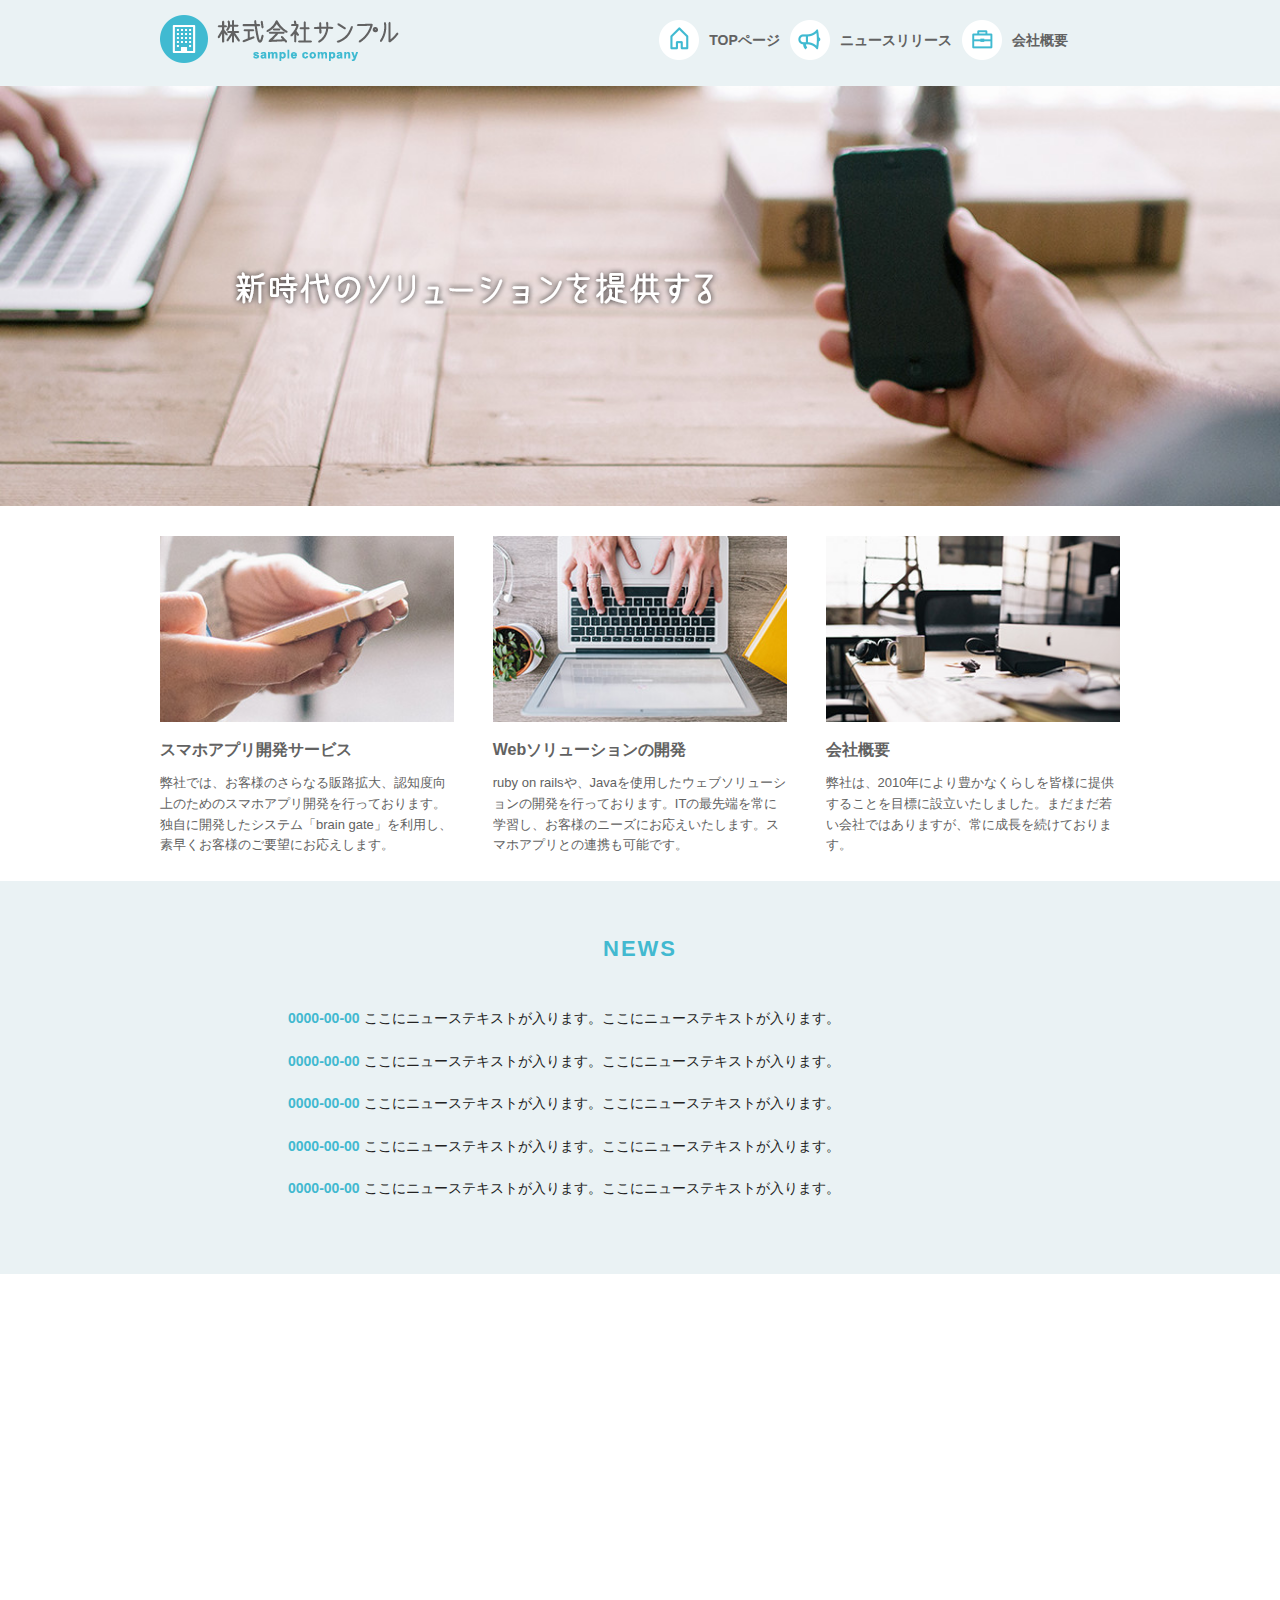
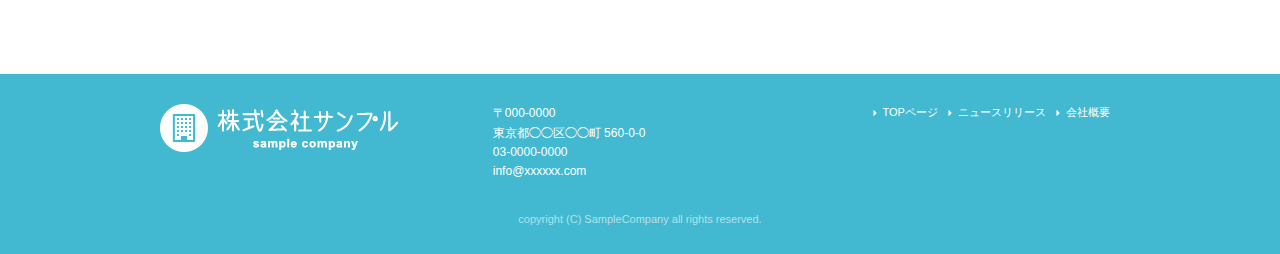
<file: index.html>
<!DOCTYPE html>
<html lang="ja">
<head>

  <!-- Basic Page Needs
  –––––––––––––––––––––––––––––––––––––––––––––––––– -->
  <meta charset="utf-8">
  <title>株式会社サンプル</title>
  <meta name="description" content="">
  <meta name="author" content="">

  <!-- Mobile Specific Metas
  –––––––––––––––––––––––––––––––––––––––––––––––––– -->
  <meta name="viewport" content="width=device-width, initial-scale=1">

  <!-- CSS
  –––––––––––––––––––––––––––––––––––––––––––––––––– -->
  <link rel="stylesheet" href="css/normalize.css">
  <link rel="stylesheet" href="css/skeleton.css">
  <link rel="stylesheet" href="css/sample.css">

  <!-- Favicon
  –––––––––––––––––––––––––––––––––––––––––––––––––– -->
  <link rel="icon" type="image/png" href="images/favicon.png">

</head>


<body>
  <header>
  <div id="header_in" class="container">
    <div class="row">
      <div class="six columns logo">

        <h1><a href="index.html"><img class="u-max-full-width" src="images/top/logo.png" alt="株式会社サンプル" srcset="images/top/logo@2x.png 2x" /></a></h1>

      </div>
      
      <div class="six columns navi">

        <div class="sp_navi">
          <img id="sp_navi_btn" class="u-max-full-width" src="images/top/sp_navi.png" alt="sp_navi" srcset="images/top/sp_navi@2x.png 2x" />

          <ul class="sp_navi_li">
            <li><a href="index.html">TOPページ</a></li>
            <li><a href="news.html">ニュースリリース</a></li>
            <li><a href="company.html">会社概要</a></li>
          </ul>
        </div>
        <!-- sp_navi -->
        
        
        <div class="pc_navi">

          <ul class="pc_navi_li">
            <li class="navi_toppage"><a href="index.html">TOPページ</a></li>
            <li class="navi_news"><a href="news.html">ニュースリリース</a></li>
            <li class="navi_company"><a href="company.html">会社概要</a></li>
          </ul>
        
        </div>
        <!-- pc_navi -->

      </div>
    </div>
    <!-- row -->
  </div>
  <!-- header_in -->
</header>

<div id="cover_area">
  <div class="container">
    <div class="twelve columns">
      <img class="u-max-full-width" src="images/top/cover_read.png" alt="新時代のソリューションを提供する" srcset="images/top/cover_read@2x.png 2x" />
    </div>
  </div>
</div>
<!-- #cover -->


<div id="service_area">

  <div class="container">
    <div class="row">

      <div class="four columns">

        <img class="u-max-full-width" src="images/top/service_01.jpg" alt="スマホアプリ開発サービス" srcset="images/top/service_01@2x.jpg 2x" />

        <div class="service_title">スマホアプリ開発サービス</div>
        <p>弊社では、お客様のさらなる販路拡大、認知度向上のためのスマホアプリ開発を行っております。独自に開発したシステム「brain gate」を利用し、素早くお客様のご要望にお応えします。</p>

      </div><!-- column -->
      <div class="four columns">

        <img class="u-max-full-width" src="images/top/service_02.jpg" alt="Webソリューションの開発" srcset="images/top/service_02@2x.jpg 2x" />

        <div class="service_title">Webソリューションの開発</div>
        <p>ruby on railsや、Javaを使用したウェブソリューションの開発を行っております。ITの最先端を常に学習し、お客様のニーズにお応えいたします。スマホアプリとの連携も可能です。</p>

      </div><!-- column -->
      <div class="four columns">

        <img class="u-max-full-width" src="images/top/service_03.jpg" alt="会社概要" srcset="images/top/service_03@2x.jpg 2x" />

        <div class="service_title">会社概要</div>
        <p>弊社は、2010年により豊かなくらしを皆様に提供することを目標に設立いたしました。まだまだ若い会社ではありますが、常に成長を続けております。</p>

      </div><!-- column -->

    </div>
  </div>

</div>
<!-- #service_area -->


<div id="news_area">

  <div class="container">
    <div class="row">

      <div class="twelve columns">

        <div class="news_title">NEWS</div>

        <ul class="news_lists">
          <li><span>0000-00-00</span> ここにニューステキストが入ります。ここにニューステキストが入ります。</li>
          <li><span>0000-00-00</span> ここにニューステキストが入ります。ここにニューステキストが入ります。</li>
          <li><span>0000-00-00</span> ここにニューステキストが入ります。ここにニューステキストが入ります。</li>
          <li><span>0000-00-00</span> ここにニューステキストが入ります。ここにニューステキストが入ります。</li>
          <li><span>0000-00-00</span> ここにニューステキストが入ります。ここにニューステキストが入ります。</li>
        </ul>

      </div>

    </div>
  </div>

</div>
<!-- #news_area -->


<div id="googlemap_area">
<script src="//maps.google.com/maps/api/js?sensor=true"></script>
  <script type="text/javascript">
  function googleMap() {
    var latlng = new google.maps.LatLng(35.6694293,139.7189323);/* 座標 */
    var myOptions = {
      zoom: 16, /*拡大比率*/
      center: latlng,
      scrollwheel: false,
      disableDoubleClickZoom: true,
      draggable: false,
      mapTypeControlOptions: { mapTypeIds: ['style', google.maps.MapTypeId.ROADMAP] }
    };
    var map = new google.maps.Map(document.getElementById('map1'), myOptions);
    /*アイコン設定*/
    var icon = new google.maps.MarkerImage('images/top/pin.png',/*画像url*/
        new google.maps.Size(48,56),/*アイコンサイズ*/
        new google.maps.Point(0,0)/*アイコン位置*/
    );
    var markerOptions = {
      position: latlng,
      map: map,
      icon: icon,
      title: '株式会社サンプル',/*タイトル*/
      animation: google.maps.Animation.DROP/*アニメーション*/
    };
    var marker = new google.maps.Marker(markerOptions);
    /*取得スタイルの貼り付け*/
    var styleOptions = [
      {
        "stylers": [
          { "hue": '#eaf2f4' }
        ]
      }
    ];
    var styledMapOptions = { name: '株式会社サンプル' }/*地図右上のタイトル*/
    var sampleType = new google.maps.StyledMapType(styleOptions, styledMapOptions);
    map.mapTypes.set('style', sampleType);
    map.setMapTypeId('style');
  };
  google.maps.event.addDomListener(window, 'load', function() {
      googleMap();
  });
  </script>
  <div id="map1" style="width:100%; height:400px; margin:0 auto;"></div>
</div>
<!-- #googlemap_area -->


<footer>
  <div class="container">
    <div class="row">
      <div class="four columns sp">
        <img class="u-max-full-width" src="images/top/footer_logo.png" alt="株式会社サンプル" srcset="images/top/footer_logo@2x.png 2x" />
      </div>
      <!-- columns -->
      <div class="four columns foot_address sp">
        〒000-0000<br />
        東京都◯◯区◯◯町 560-0-0<br />
        03-0000-0000<br />
        info@xxxxxx.com
      </div>
      <!-- columns -->
      <div class="four columns">
        <ul class="foot_navi">
          <li><a href="">TOPページ</a></li>
          <li><a href="">ニュースリリース</a></li>
          <li><a href="">会社概要</a></li>
        </ul>
      </div>
      <!-- columns -->
    </div>
    <!-- row -->

    <div class="row">
      <div class="twelve columns sp">
        <p class="copy">copyright (C) SampleCompany all rights reserved.</p>
      </div>
      <!-- columns -->
    </div>
    <!-- row -->
  </div>
</footer>
<!-- //footer -->


<script type="text/javascript" src="//ajax.googleapis.com/ajax/libs/jquery/1.10.2/jquery.min.js"></script>

<script>
  $(function(){
    $(document).ready(function(){

      $("#sp_navi_btn").click(function () {
        $(this).next().slideToggle();
      });

    });
  });
</script>


</body>

</html>
</file>
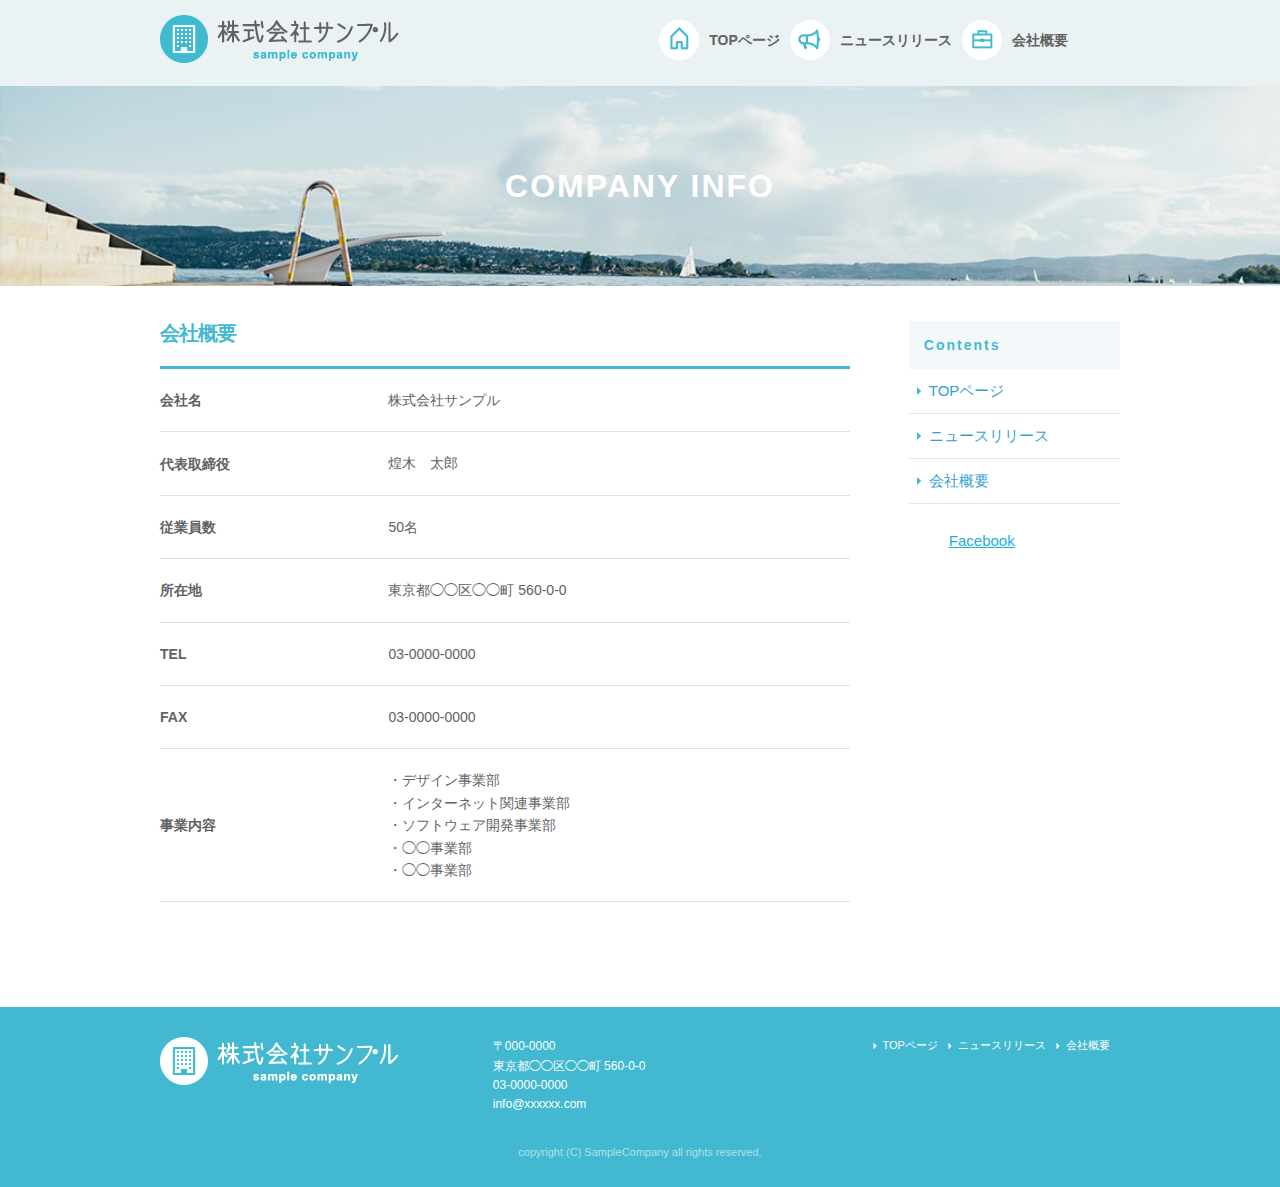
<file: company.html>
<!DOCTYPE html>
<html lang="ja">
<head>

  <!-- Basic Page Needs
  –––––––––––––––––––––––––––––––––––––––––––––––––– -->
  <meta charset="utf-8">
  <title>株式会社サンプル</title>
  <meta name="description" content="">
  <meta name="author" content="">

  <!-- Mobile Specific Metas
  –––––––––––––––––––––––––––––––––––––––––––––––––– -->
  <meta name="viewport" content="width=device-width, initial-scale=1">

  <!-- CSS
  –––––––––––––––––––––––––––––––––––––––––––––––––– -->
  <link rel="stylesheet" href="css/normalize.css">
  <link rel="stylesheet" href="css/skeleton.css">
  <link rel="stylesheet" href="css/sample.css">

  <!-- Favicon
  –––––––––––––––––––––––––––––––––––––––––––––––––– -->
  <link rel="icon" type="image/png" href="images/favicon.png">

</head>


<body>
  
  <div id="fb-root"></div>
      <script>(function(d, s, id) {
        var js, fjs = d.getElementsByTagName(s)[0];
        if (d.getElementById(id)) return;
        js = d.createElement(s); js.id = id;
        js.src = "//connect.facebook.net/ja_JP/sdk.js#xfbml=1&version=v2.8";
        fjs.parentNode.insertBefore(js, fjs);
      }(document, 'script', 'facebook-jssdk'));
      
      </script>
      <!-- facebook -->
      
  
  <header>
  <div id="header_in" class="container">
    <div class="row">
      <div class="six columns logo">

        <h1><a href="index.html"><img class="u-max-full-width" src="images/top/logo.png" alt="株式会社サンプル" srcset="images/top/logo@2x.png 2x" /></a></h1>

      </div>
      
      <div class="six columns navi">

        <div class="sp_navi">
          <img id="sp_navi_btn" class="u-max-full-width" src="images/top/sp_navi.png" alt="sp_navi" srcset="images/top/sp_navi@2x.png 2x" />

          <ul class="sp_navi_li">
            <li><a href="index.html">TOPページ</a></li>
            <li><a href="news.html">ニュースリリース</a></li>
            <li><a href="company.html">会社概要</a></li>
          </ul>
        </div>
        <!-- sp_navi -->
        
        
        <div class="pc_navi">

          <ul class="pc_navi_li">
            <li class="navi_toppage"><a href="index.html">TOPページ</a></li>
            <li class="navi_news"><a href="news.html">ニュースリリース</a></li>
            <li class="navi_company"><a href="company.html">会社概要</a></li>
          </ul>
        
        </div>
        <!-- pc_navi -->

      </div>
    </div>
    <!-- row -->
  </div>
  <!-- header_in -->
</header>



<div id="sub_cover">
      <div class="conteiner">
        <div class="row">

          <div class="twelve columns">
            <h2>COMPANY INFO</h2>
          </div>

        </div>
      </div>
    </div>
<!-- #sub_cover -->


<div id="contents">
      <div class="container">
        <div class="row">

          <div id="main" class="nine columns">
            <h2 class="company_title">会社概要</h2>

            <table class="u-full-width">
              <tbody><tr>
                <th>会社名</th>
                <td>株式会社サンプル</td>
              </tr>
              <tr>
                <th>代表取締役</th>
                <td>煌木　太郎</td>
              </tr>
              <tr>
                <th>従業員数</th>
                <td>50名</td>
              </tr>
              <tr>
                <th>所在地</th>
                <td>東京都◯◯区◯◯町&nbsp;560-0-0</td>
              </tr>
              <tr>
                <th>TEL</th>
                <td>03-0000-0000</td>
              </tr>
              <tr>
                <th>FAX</th>
                <td>03-0000-0000</td>
              </tr>
              <tr>
                <th>事業内容</th>
                <td>
                  ・デザイン事業部<br>
                  ・インターネット関連事業部<br>
                  ・ソフトウェア開発事業部<br>
                  ・◯◯事業部<br>
                  ・◯◯事業部
                </td>
              </tr>
            </tbody></table>


          </div>

          <div id="sidebar" class="three columns">

            <div class="pc_sidemenu">
              <h3>Contents</h3>

              <ul>
                <li><a href="index.html">TOPページ</a></li>
                <li><a href="news.html">ニュースリリース</a></li>
                <li><a href="company.html">会社概要</a></li>
              </ul>
            </div>

          <div class="fb-page" data-href="https://www.facebook.com/facebook" data-tabs="timeline" data-small-header="false" data-adapt-container-width="true" data-hide-cover="false" data-show-facepile="true"><blockquote cite="https://www.facebook.com/facebook" class="fb-xfbml-parse-ignore"><a href="https://www.facebook.com/facebook">Facebook</a></blockquote></div>

          </div>

        </div>
      </div>
    </div>
    
<!-- #contents -->


<footer>
  <div class="container">
    <div class="row">
      <div class="four columns sp">
        <img class="u-max-full-width" src="images/top/footer_logo.png" alt="株式会社サンプル" srcset="images/top/footer_logo@2x.png 2x">
      </div>
      <!-- columns -->
      <div class="four columns foot_address sp">
        〒000-0000<br>
        東京都◯◯区◯◯町&nbsp;560-0-0<br>
        03-0000-0000<br>
        info@xxxxxx.com
      </div>
      <!-- columns -->
      <div class="four columns">
        <ul class="foot_navi">
          <li><a href="index.html">TOPページ</a></li>
          <li><a href="news.html">ニュースリリース</a></li>
          <li><a href="company.html">会社概要</a></li>
        </ul>
      </div>
      <!-- columns -->
    </div>
    <!-- row -->

    <div class="row">
      <div class="twelve columns sp">
        <p class="copy">copyright (C) SampleCompany all rights reserved.</p>
      </div>
      <!-- columns -->
    </div>
    <!-- row -->
  </div>
</footer>
<!-- //footer -->


<script type="text/javascript" src="//ajax.googleapis.com/ajax/libs/jquery/1.10.2/jquery.min.js"></script>

<script>
  $(function(){
    $(document).ready(function(){

      $("#sp_navi_btn").click(function () {
        $(this).next().slideToggle();
      });

    });
  });
</script>


</body>

</html>
</file>
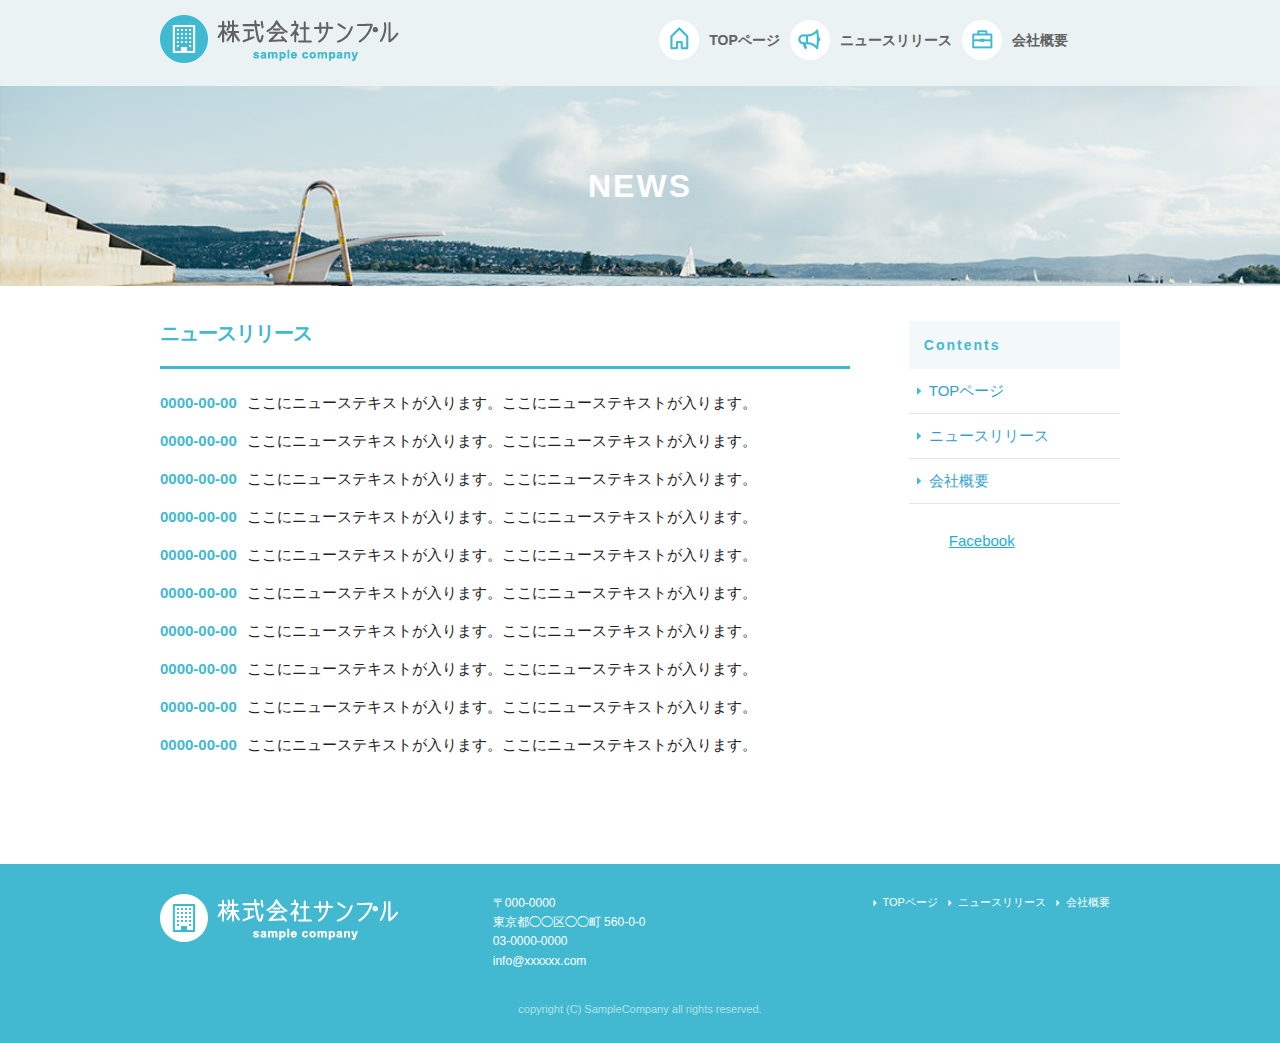
<file: news.html>
<!DOCTYPE html>
<html lang="ja">
<head>

  <!-- Basic Page Needs
  –––––––––––––––––––––––––––––––––––––––––––––––––– -->
  <meta charset="utf-8">
  <title>株式会社サンプル</title>
  <meta name="description" content="">
  <meta name="author" content="">

  <!-- Mobile Specific Metas
  –––––––––––––––––––––––––––––––––––––––––––––––––– -->
  <meta name="viewport" content="width=device-width, initial-scale=1">

  <!-- CSS
  –––––––––––––––––––––––––––––––––––––––––––––––––– -->
  <link rel="stylesheet" href="css/normalize.css">
  <link rel="stylesheet" href="css/skeleton.css">
  <link rel="stylesheet" href="css/sample.css">

  <!-- Favicon
  –––––––––––––––––––––––––––––––––––––––––––––––––– -->
  <link rel="icon" type="image/png" href="images/favicon.png">

</head>


<body>
  <div id="fb-root"></div>
      <script>(function(d, s, id) {
        var js, fjs = d.getElementsByTagName(s)[0];
        if (d.getElementById(id)) return;
        js = d.createElement(s); js.id = id;
        js.src = "//connect.facebook.net/ja_JP/sdk.js#xfbml=1&version=v2.8";
        fjs.parentNode.insertBefore(js, fjs);
      }(document, 'script', 'facebook-jssdk'));
      
      </script>
      <!-- facebook -->
      
  
  <header>
  <div id="header_in" class="container">
    <div class="row">
      <div class="six columns logo">

        <h1><a href="index.html"><img class="u-max-full-width" src="images/top/logo.png" alt="株式会社サンプル" srcset="images/top/logo@2x.png 2x" /></a></h1>

      </div>
      
      <div class="six columns navi">

        <div class="sp_navi">
          <img id="sp_navi_btn" class="u-max-full-width" src="images/top/sp_navi.png" alt="sp_navi" srcset="images/top/sp_navi@2x.png 2x" />

          <ul class="sp_navi_li">
            <li><a href="index.html">TOPページ</a></li>
            <li><a href="news.html">ニュースリリース</a></li>
            <li><a href="company.html">会社概要</a></li>
          </ul>
        </div>
        <!-- sp_navi -->
        
        
        <div class="pc_navi">

          <ul class="pc_navi_li">
            <li class="navi_toppage"><a href="index.html">TOPページ</a></li>
            <li class="navi_news"><a href="news.html">ニュースリリース</a></li>
            <li class="navi_company"><a href="company.html">会社概要</a></li>
          </ul>
        
        </div>
        <!-- pc_navi -->

      </div>
    </div>
    <!-- row -->
  </div>
  <!-- header_in -->
</header>



<div id="cover_area_news">
  <div class="conteiner">
    <div class="row">

      <div class="twelve columns">
        <h2>NEWS</h2>
      </div>

    </div>
  </div>
</div>
<!-- #cover -->


<div id="contents">

  <div class="container">
    <div class="row">

      <div id="main" class="nine columns">
        <h2>ニュースリリース</h2>

        <ul class="news_li">
          <li><span>0000-00-00</span>ここにニューステキストが入ります。ここにニューステキストが入ります。</li>
          <li><span>0000-00-00</span>ここにニューステキストが入ります。ここにニューステキストが入ります。</li>
          <li><span>0000-00-00</span>ここにニューステキストが入ります。ここにニューステキストが入ります。</li>
          <li><span>0000-00-00</span>ここにニューステキストが入ります。ここにニューステキストが入ります。</li>
          <li><span>0000-00-00</span>ここにニューステキストが入ります。ここにニューステキストが入ります。</li>
          <li><span>0000-00-00</span>ここにニューステキストが入ります。ここにニューステキストが入ります。</li>
          <li><span>0000-00-00</span>ここにニューステキストが入ります。ここにニューステキストが入ります。</li>
          <li><span>0000-00-00</span>ここにニューステキストが入ります。ここにニューステキストが入ります。</li>
          <li><span>0000-00-00</span>ここにニューステキストが入ります。ここにニューステキストが入ります。</li>
          <li><span>0000-00-00</span>ここにニューステキストが入ります。ここにニューステキストが入ります。</li>
        </ul>
        
      </div> <!-- main -->

      <div id="sidebar" class="three columns">

        <div class="pc_sidemenu">
          <h3>Contents</h3>

          <ul>
            <li><a href="index.html">TOPページ</a></li>
            <li><a href="news.html">ニュースリリース</a></li>
            <li><a href="company.html">会社概要</a></li>
          </ul>
        </div> <!-- pc_sidemenu -->

        <div class="fb-page" data-href="https://www.facebook.com/facebook" data-tabs="timeline" data-small-header="false" data-adapt-container-width="true" data-hide-cover="false" data-show-facepile="true"><blockquote cite="https://www.facebook.com/facebook" class="fb-xfbml-parse-ignore"><a href="https://www.facebook.com/facebook">Facebook</a></blockquote></div>
        <!-- facebook -->

      </div> <!-- sidebar -->

    </div> <!-- row -->
  </div> <!-- container -->

</div>
<!-- #contents -->


<footer>
  <div class="container">
    <div class="row">
      <div class="four columns sp">
        <img class="u-max-full-width" src="images/top/footer_logo.png" alt="株式会社サンプル" srcset="images/top/footer_logo@2x.png 2x">
      </div>
      <!-- columns -->
      <div class="four columns foot_address sp">
        〒000-0000<br>
        東京都◯◯区◯◯町&nbsp;560-0-0<br>
        03-0000-0000<br>
        info@xxxxxx.com
      </div>
      <!-- columns -->
      <div class="four columns">
        <ul class="foot_navi">
          <li><a href="index.html">TOPページ</a></li>
          <li><a href="news.html">ニュースリリース</a></li>
          <li><a href="company.html">会社概要</a></li>
        </ul>
      </div>
      <!-- columns -->
    </div>
    <!-- row -->

    <div class="row">
      <div class="twelve columns sp">
        <p class="copy">copyright (C) SampleCompany all rights reserved.</p>
      </div>
      <!-- columns -->
    </div>
    <!-- row -->
  </div>
</footer>
<!-- //footer -->


<script type="text/javascript" src="//ajax.googleapis.com/ajax/libs/jquery/1.10.2/jquery.min.js"></script>

<script>
  $(function(){
    $(document).ready(function(){

      $("#sp_navi_btn").click(function () {
        $(this).next().slideToggle();
      });

    });
  });
</script>


</body>

</html>
</file>
<file: css/skeleton.css>
/*
* Skeleton V2.0.4
* Copyright 2014, Dave Gamache
* www.getskeleton.com
* Free to use under the MIT license.
* http://www.opensource.org/licenses/mit-license.php
* 12/29/2014
*/


/* Table of contents
––––––––––––––––––––––––––––––––––––––––––––––––––
- Grid
- Base Styles
- Typography
- Links
- Buttons
- Forms
- Lists
- Code
- Tables
- Spacing
- Utilities
- Clearing
- Media Queries
*/


/* Grid
–––––––––––––––––––––––––––––––––––––––––––––––––– */
.container {
  position: relative;
  width: 100%;
  max-width: 960px;
  margin: 0 auto;
  padding: 0 20px;
  box-sizing: border-box; }
.column,
.columns {
  width: 100%;
  float: left;
  box-sizing: border-box; }

/* For devices larger than 400px */
@media (min-width: 400px) {
  .container {
    width: 85%;
    padding: 0; }
}

/* For devices larger than 550px */
@media (min-width: 550px) {
  .container {
    width: 80%; }
  .column,
  .columns {
    margin-left: 4%; }
  .column:first-child,
  .columns:first-child {
    margin-left: 0; }

  .one.column,
  .one.columns                    { width: 4.66666666667%; }
  .two.columns                    { width: 13.3333333333%; }
  .three.columns                  { width: 22%;            }
  .four.columns                   { width: 30.6666666667%; }
  .five.columns                   { width: 39.3333333333%; }
  .six.columns                    { width: 48%;            }
  .seven.columns                  { width: 56.6666666667%; }
  .eight.columns                  { width: 65.3333333333%; }
  .nine.columns                   { width: 74.0%;          }
  .ten.columns                    { width: 82.6666666667%; }
  .eleven.columns                 { width: 91.3333333333%; }
  .twelve.columns                 { width: 100%; margin-left: 0; }

  .one-third.column               { width: 30.6666666667%; }
  .two-thirds.column              { width: 65.3333333333%; }

  .one-half.column                { width: 48%; }

  /* Offsets */
  .offset-by-one.column,
  .offset-by-one.columns          { margin-left: 8.66666666667%; }
  .offset-by-two.column,
  .offset-by-two.columns          { margin-left: 17.3333333333%; }
  .offset-by-three.column,
  .offset-by-three.columns        { margin-left: 26%;            }
  .offset-by-four.column,
  .offset-by-four.columns         { margin-left: 34.6666666667%; }
  .offset-by-five.column,
  .offset-by-five.columns         { margin-left: 43.3333333333%; }
  .offset-by-six.column,
  .offset-by-six.columns          { margin-left: 52%;            }
  .offset-by-seven.column,
  .offset-by-seven.columns        { margin-left: 60.6666666667%; }
  .offset-by-eight.column,
  .offset-by-eight.columns        { margin-left: 69.3333333333%; }
  .offset-by-nine.column,
  .offset-by-nine.columns         { margin-left: 78.0%;          }
  .offset-by-ten.column,
  .offset-by-ten.columns          { margin-left: 86.6666666667%; }
  .offset-by-eleven.column,
  .offset-by-eleven.columns       { margin-left: 95.3333333333%; }

  .offset-by-one-third.column,
  .offset-by-one-third.columns    { margin-left: 34.6666666667%; }
  .offset-by-two-thirds.column,
  .offset-by-two-thirds.columns   { margin-left: 69.3333333333%; }

  .offset-by-one-half.column,
  .offset-by-one-half.columns     { margin-left: 52%; }

}


/* Base Styles
–––––––––––––––––––––––––––––––––––––––––––––––––– */
/* NOTE
html is set to 62.5% so that all the REM measurements throughout Skeleton
are based on 10px sizing. So basically 1.5rem = 15px :) */
html {
  font-size: 62.5%; }
body {
  font-size: 1.5em; /* currently ems cause chrome bug misinterpreting rems on body element */
  line-height: 1.6;
  font-weight: 400;
  font-family: "Raleway", "HelveticaNeue", "Helvetica Neue", Helvetica, Arial, sans-serif;
  color: #222; }


/* Typography
–––––––––––––––––––––––––––––––––––––––––––––––––– */
h1, h2, h3, h4, h5, h6 {
  margin-top: 0;
  margin-bottom: 2rem;
  font-weight: 300; }
h1 { font-size: 4.0rem; line-height: 1.2;  letter-spacing: -.1rem;}
h2 { font-size: 3.6rem; line-height: 1.25; letter-spacing: -.1rem; }
h3 { font-size: 3.0rem; line-height: 1.3;  letter-spacing: -.1rem; }
h4 { font-size: 2.4rem; line-height: 1.35; letter-spacing: -.08rem; }
h5 { font-size: 1.8rem; line-height: 1.5;  letter-spacing: -.05rem; }
h6 { font-size: 1.5rem; line-height: 1.6;  letter-spacing: 0; }

/* Larger than phablet */
@media (min-width: 550px) {
  h1 { font-size: 5.0rem; }
  h2 { font-size: 4.2rem; }
  h3 { font-size: 3.6rem; }
  h4 { font-size: 3.0rem; }
  h5 { font-size: 2.4rem; }
  h6 { font-size: 1.5rem; }
}

p {
  margin-top: 0; }


/* Links
–––––––––––––––––––––––––––––––––––––––––––––––––– */
a {
  color: #1EAEDB; }
a:hover {
  color: #0FA0CE; }


/* Buttons
–––––––––––––––––––––––––––––––––––––––––––––––––– */
.button,
button,
input[type="submit"],
input[type="reset"],
input[type="button"] {
  display: inline-block;
  height: 38px;
  padding: 0 30px;
  color: #555;
  text-align: center;
  font-size: 11px;
  font-weight: 600;
  line-height: 38px;
  letter-spacing: .1rem;
  text-transform: uppercase;
  text-decoration: none;
  white-space: nowrap;
  background-color: transparent;
  border-radius: 4px;
  border: 1px solid #bbb;
  cursor: pointer;
  box-sizing: border-box; }
.button:hover,
button:hover,
input[type="submit"]:hover,
input[type="reset"]:hover,
input[type="button"]:hover,
.button:focus,
button:focus,
input[type="submit"]:focus,
input[type="reset"]:focus,
input[type="button"]:focus {
  color: #333;
  border-color: #888;
  outline: 0; }
.button.button-primary,
button.button-primary,
input[type="submit"].button-primary,
input[type="reset"].button-primary,
input[type="button"].button-primary {
  color: #FFF;
  background-color: #33C3F0;
  border-color: #33C3F0; }
.button.button-primary:hover,
button.button-primary:hover,
input[type="submit"].button-primary:hover,
input[type="reset"].button-primary:hover,
input[type="button"].button-primary:hover,
.button.button-primary:focus,
button.button-primary:focus,
input[type="submit"].button-primary:focus,
input[type="reset"].button-primary:focus,
input[type="button"].button-primary:focus {
  color: #FFF;
  background-color: #1EAEDB;
  border-color: #1EAEDB; }


/* Forms
–––––––––––––––––––––––––––––––––––––––––––––––––– */
input[type="email"],
input[type="number"],
input[type="search"],
input[type="text"],
input[type="tel"],
input[type="url"],
input[type="password"],
textarea,
select {
  height: 38px;
  padding: 6px 10px; /* The 6px vertically centers text on FF, ignored by Webkit */
  background-color: #fff;
  border: 1px solid #D1D1D1;
  border-radius: 4px;
  box-shadow: none;
  box-sizing: border-box; }
/* Removes awkward default styles on some inputs for iOS */
input[type="email"],
input[type="number"],
input[type="search"],
input[type="text"],
input[type="tel"],
input[type="url"],
input[type="password"],
textarea {
  -webkit-appearance: none;
     -moz-appearance: none;
          appearance: none; }
textarea {
  min-height: 65px;
  padding-top: 6px;
  padding-bottom: 6px; }
input[type="email"]:focus,
input[type="number"]:focus,
input[type="search"]:focus,
input[type="text"]:focus,
input[type="tel"]:focus,
input[type="url"]:focus,
input[type="password"]:focus,
textarea:focus,
select:focus {
  border: 1px solid #33C3F0;
  outline: 0; }
label,
legend {
  display: block;
  margin-bottom: .5rem;
  font-weight: 600; }
fieldset {
  padding: 0;
  border-width: 0; }
input[type="checkbox"],
input[type="radio"] {
  display: inline; }
label > .label-body {
  display: inline-block;
  margin-left: .5rem;
  font-weight: normal; }


/* Lists
–––––––––––––––––––––––––––––––––––––––––––––––––– */
ul {
  list-style: circle inside; }
ol {
  list-style: decimal inside; }
ol, ul {
  padding-left: 0;
  margin-top: 0; }
ul ul,
ul ol,
ol ol,
ol ul {
  margin: 1.5rem 0 1.5rem 3rem;
  font-size: 90%; }
li {
  margin-bottom: 1rem; }


/* Code
–––––––––––––––––––––––––––––––––––––––––––––––––– */
code {
  padding: .2rem .5rem;
  margin: 0 .2rem;
  font-size: 90%;
  white-space: nowrap;
  background: #F1F1F1;
  border: 1px solid #E1E1E1;
  border-radius: 4px; }
pre > code {
  display: block;
  padding: 1rem 1.5rem;
  white-space: pre; }


/* Tables
–––––––––––––––––––––––––––––––––––––––––––––––––– */
th,
td {
  padding: 12px 15px;
  text-align: left;
  border-bottom: 1px solid #E1E1E1; }
th:first-child,
td:first-child {
  padding-left: 0; }
th:last-child,
td:last-child {
  padding-right: 0; }


/* Spacing
–––––––––––––––––––––––––––––––––––––––––––––––––– */
button,
.button {
  margin-bottom: 1rem; }
input,
textarea,
select,
fieldset {
  margin-bottom: 1.5rem; }
pre,
blockquote,
dl,
figure,
table,
p,
ul,
ol,
form {
  margin-bottom: 2.5rem; }


/* Utilities
–––––––––––––––––––––––––––––––––––––––––––––––––– */
.u-full-width {
  width: 100%;
  box-sizing: border-box; }
.u-max-full-width {
  max-width: 100%;
  box-sizing: border-box; }
.u-pull-right {
  float: right; }
.u-pull-left {
  float: left; }


/* Misc
–––––––––––––––––––––––––––––––––––––––––––––––––– */
hr {
  margin-top: 3rem;
  margin-bottom: 3.5rem;
  border-width: 0;
  border-top: 1px solid #E1E1E1; }


/* Clearing
–––––––––––––––––––––––––––––––––––––––––––––––––– */

/* Self Clearing Goodness */
.container:after,
.row:after,
.u-cf {
  content: "";
  display: table;
  clear: both; }


/* Media Queries
–––––––––––––––––––––––––––––––––––––––––––––––––– */
/*
Note: The best way to structure the use of media queries is to create the queries
near the relevant code. For example, if you wanted to change the styles for buttons
on small devices, paste the mobile query code up in the buttons section and style it
there.
*/


/* Larger than mobile */
@media (min-width: 400px) {}

/* Larger than phablet (also point when grid becomes active) */
@media (min-width: 550px) {}

/* Larger than tablet */
@media (min-width: 750px) {}

/* Larger than desktop */
@media (min-width: 1000px) {}

/* Larger than Desktop HD */
@media (min-width: 1200px) {}
</file>
<file: css/sample.css>
@charset "UTF-8";
html {
  font-size: 62.5%; }

header {
  background: #eaf2f4; }
  header #header_in {
    padding-top: 10px;
    padding-bottom: 4px; }
  @media (max-width: 550px) {
    header .logo {
      width: 190px; }
    header .navi {
      width: 40px;
      float: right; } }
  header .sp_navi_li {
    width: 180px;
    position: absolute;
    top: 50px;
    right: 2%;
    border: 1px solid #eee;
    background: white;
    margin: 0;
    padding: 0;
    z-index: 100; }
    header .sp_navi_li li {
      list-style: none;
      margin: 0;
      padding: 0; }
      header .sp_navi_li li a {
        display: block;
        padding: 10px 8px;
        border-bottom: 1px solid #eee;
        font-size: 14px;
        text-decoration: none; }
  @media (min-width: 550px) {
    header .sp_navi {
      display: none; }
    header #header_in {
      padding: 15px 0 10px 0; }
    header .pc_navi_li {
      margin: 0;
      padding: 0; }
      header .pc_navi_li li {
        list-style: none;
        margin: 5px 0 0 0;
        padding: 0; }
        header .pc_navi_li li a {
          color: #626262;
          text-decoration: none;
          font-weight: bold;
          font-size: 14px;
          font-size: 1.4rem;
          float: left;
          padding-right: 10px; }
        header .pc_navi_li li a:hover {
          color: #42b9d0; }
      header .pc_navi_li li.navi_toppage a {
        background-repeat: no-repeat;
        display: inline-block;
        line-height: 40px;
        padding-left: 50px;
        background-image: url("../images/top/navi_top.png");
        background-size: 40px 40px; } }
    @media screen and (min-width: 550px) and (-webkit-min-device-pixel-ratio: 2), (min-width: 550px) and (min-resolution: 2dppx) {
      header .pc_navi_li li.navi_toppage a {
        background-image: url("../images/top/navi_top@2x.png"); } }
  @media (min-width: 550px) {
      header .pc_navi_li li.navi_news a {
        background-repeat: no-repeat;
        display: inline-block;
        line-height: 40px;
        padding-left: 50px;
        background-image: url("../images/top/navi_news.png");
        background-size: 40px 40px; } }
    @media screen and (min-width: 550px) and (-webkit-min-device-pixel-ratio: 2), (min-width: 550px) and (min-resolution: 2dppx) {
      header .pc_navi_li li.navi_news a {
        background-image: url("../images/top/navi_news@2x.png"); } }
  @media (min-width: 550px) {
      header .pc_navi_li li.navi_company a {
        background-repeat: no-repeat;
        display: inline-block;
        line-height: 40px;
        padding-left: 50px;
        background-image: url("../images/top/navi_company.png");
        background-size: 40px 40px; } }
    @media screen and (min-width: 550px) and (-webkit-min-device-pixel-ratio: 2), (min-width: 550px) and (min-resolution: 2dppx) {
      header .pc_navi_li li.navi_company a {
        background-image: url("../images/top/navi_company@2x.png"); } }

  @media (max-width: 550px) {
    header .pc_navi {
      display: none; } }

#cover_area {
  text-align: center;
  padding: 80px 0;
  background-image: url("../images/top/cover.jpg");
  background-size: cover; }
  @media screen and (-webkit-min-device-pixel-ratio: 2), (min-resolution: 2dppx) {
    #cover_area {
      background-image: url("../images/top/cover@2x.jpg"); } }
  @media (min-width: 550px) {
    #cover_area {
      text-align: left;
      height: 420px;
      padding: 0; }
      #cover_area img {
        margin-top: 180px;
        margin-left: 70px; } }

#service_area {
  padding-top: 20px; }
  @media (min-width: 550px) {
    #service_area {
      padding-top: 30px; } }
  #service_area .columns {
    color: #626262; }
    #service_area .columns .service_title {
      font-size: 18px;
      font-size: 1.8rem;
      font-weight: bold;
      margin-top: 8px; }
    #service_area .columns p {
      font-size: 15px;
      font-size: 1.5rem;
      margin-top: 10px; }
    @media (min-width: 550px) {
      #service_area .columns .service_title {
        font-size: 16px;
        font-size: 1.6rem; }
      #service_area .columns p {
        font-size: 13px;
        font-size: 1.3rem; } }

#news_area {
  background-color: #eaf2f4; }
  @media (min-width: 550px) {
    #news_area .container {
      padding: 0px 10% 50px 10%; } }
  #news_area .news_title {
    text-align: center;
    font-size: 26px;
    font-size: 2.6rem;
    color: #42b9d0;
    padding: 15px 0 10px 0;
    font-weight: bold;
    letter-spacing: 0.2rem; }
  #news_area .news_lists li {
    list-style: none;
    font-size: 15px;
    font-size: 1.5rem; }
    #news_area .news_lists li span {
      color: #42b9d0;
      font-weight: bold;
      display: block;
      margin-bottom: 3px; }
  @media (min-width: 550px) {
    #news_area .news_title {
      text-align: center;
      font-size: 22px;
      font-size: 2.2rem;
      color: #42b9d0;
      padding: 50px 0 41px 0;
      letter-spacing: 0.2rem; }
    #news_area .news_lists li {
      list-style: none;
      font-size: 14px;
      font-size: 1.4rem;
      margin-bottom: 20px; }
      #news_area .news_lists li span {
        color: #42b9d0;
        font-weight: bold;
        display: inline;
        margin-bottom: 0px; } }

#cover_area_news {
  text-align: center;
  padding: 80px 0;
  background-image: url("../images/news/sub_cover.jpg");
  background-size: cover; }
  @media screen and (-webkit-min-device-pixel-ratio: 2), (min-resolution: 2dppx) {
    #cover_area_news {
      background-image: url("../images/news/sub_cover@2x.jpg"); } }
  @media (min-width: 550px) {
    #cover_area_news {
      text-align: left;
      padding: 80px 0; }
      #cover_area_news img {
        margin-top: 180px;
        margin-left: 70px; } }
  @media (max-width: 768px) {
    #cover_area_news {
      text-align: left;
      padding: 40px 0; }
      #cover_area_news img {
        height: 20px; } }

@media (min-width: 550px) {
  #contents {
    margin: 35px 0 80px 0; }
    #contents .container {
      width: 80%;
      position: relative;
      max-width: 960px;
      box-sizing: border-box;
      display: block; } }
@media (max-width: 768px) {
  #contents {
    padding-top: 20px; }
    #contents .container {
      position: relative;
      max-width: 960px;
      box-sizing: border-box;
      display: block; } }
#contents #main {
  padding-right: 20px; }
  #contents #main h2 {
    text-align: left;
    font-size: 20px;
    font-size: 2rem;
    color: #42b9d0;
    margin-bottom: 0;
    padding-bottom: 20px;
    letter-spacing: -0.1rem;
    line-height: 1.25;
    border-bottom: 3px solid; }
  @media (max-width: 768px) {
    #contents #main h2 {
      text-align: left;
      font-size: 15px;
      font-size: 1.5rem;
      color: #42b9d0;
      font-weight: bold;
      padding-bottom: 15px;
      letter-spacing: -0.1rem;
      line-height: 1.25;
      border-bottom: 3px solid; } }
  @media (min-width: 550px) {
    #contents #main .nine.columns {
      width: 74.0%; } }
  #contents #main .columns {
    width: 100%;
    float: left;
    box-sizing: border-box; }
#contents .news_li {
  list-style: none;
  font-size: 15px;
  font-size: 1.5rem;
  margin-top: 2rem;
  line-height: 28px;
  display: block; }
  #contents .news_li span {
    color: #42b9d0;
    font-weight: bold;
    margin: 0 10px 3px 0; }
@media (max-width: 768px) {
  #contents .news_li {
    list-style: none;
    font-size: 15px;
    font-size: 1.5rem;
    margin-bottom: 20px;
    line-height: 24px;
    margin-bottom: 2.5rem; }
    #contents .news_li span {
      color: #42b9d0;
      font-weight: bold;
      display: inline;
      display: block;
      margin-bottom: 0.3rem; } }

@media (max-width: 768px) {
  #sidebar .pc_sidemenu {
    display: none;
    padding-bottom: 20px; } }
#sidebar .pc_sidemenu h3 {
  text-align: left;
  font-size: 14px;
  font-size: 1.4rem;
  color: #42b9d0;
  margin-bottom: 0;
  padding: 15px;
  letter-spacing: 0.2rem;
  font-weight: bold;
  background-color: #f3f9fb; }

#sidebar .pc_sidemenu li {
  list-style: none;
  display: block;
  border-bottom: 1px solid #e5e5e5;
  background-repeat: no-repeat;
  background-position: 8px center;
  margin-bottom: 0px;
  padding: 10px 10px 10px 20px;
  background-image: url(../images/news/side_arrow.png);
  background-size: 4px 8px; }
  #sidebar .pc_sidemenu li a {
    color: #339fd1;
    text-decoration: none; }
    #sidebar .pc_sidemenu li a:hover {
      color: #42b9d0; }
  @media (max-width: 768px) {
    #sidebar .pc_sidemenu li {
      display: none; } }

#sub_cover {
  text-align: center;
  padding: 80px 0;
  background-image: url("../images/news/sub_cover.jpg");
  background-size: cover; }
  @media screen and (-webkit-min-device-pixel-ratio: 2), (min-resolution: 2dppx) {
    #sub_cover {
      background-image: url("../images/news/sub_cover@2x.jpg"); } }
  @media (min-width: 550px) {
    #sub_cover {
      text-align: left;
      padding: 80px 0; }
      #sub_cover img {
        margin-top: 180px;
        margin-left: 70px; } }
  @media (max-width: 768px) {
    #sub_cover {
      text-align: left;
      padding: 40px 0; }
      #sub_cover img {
        height: 20px; } }

table {
  border-collapse: collapse; }
  table.u-full-width {
    font-size: 14px;
    font-size: 1.4rem;
    color: #626262;
    width: 100%;
    line-height: 24px;
    box-sizing: border-box;
    display: table; }

tr {
  display: table-row;
  vertical-align: inherit;
  border-color: inherit; }

th {
  padding-right: 20px; }

td {
  padding: 20px 0;
  line-height: 22.4px; }

footer {
  background-color: #42b9d0;
  color: #fff;
  padding-top: 20px; }
  @media (max-width: 550px) {
    footer .container {
      margin: 0;
      padding: 0; }
    footer .sp {
      padding: 0 6%;
      margin: 0 auto; }
    footer .foot_navi {
      margin-top: 20px; }
      footer .foot_navi li {
        list-style: none;
        margin-bottom: 1px; }
        footer .foot_navi li a {
          color: #42b9d0;
          background-color: #eaf2f4;
          display: block;
          text-align: center;
          font-weight: bold;
          text-decoration: none;
          font-size: 16px;
          font-size: 1.6rem;
          padding: 16px 0; } }
  footer .foot_address {
    font-size: 16px;
    font-size: 1.6rem;
    padding-top: 10px; }
  footer .copy {
    text-align: center;
    font-size: 11px;
    font-size: 1.1rem;
    color: #b2e1ea; }
  @media (min-width: 550px) {
    footer {
      padding-top: 30px; }
      footer .foot_address {
        padding: 0px;
        font-size: 12px;
        font-size: 1.2rem; }
      footer .foot_navi {
        float: right; }
        footer .foot_navi li {
          list-style: none;
          background-repeat: no-repeat;
          background-position: left center;
          display: inline-block;
          float: left;
          margin-right: 10px;
          font-size: 11px;
          font-size: 1.1rem;
          background-image: url("../images/top/foot_arroehead.png");
          background-size: 4px 6px; } }
      @media screen and (min-width: 550px) and (-webkit-min-device-pixel-ratio: 2), (min-width: 550px) and (min-resolution: 2dppx) {
        footer .foot_navi li {
          background-image: url("../images/top/foot_arroehead@2x.png"); } }
  @media (min-width: 550px) {
        footer .foot_navi a {
          color: white;
          padding-left: 10px;
          text-decoration: none; }
        footer .foot_navi a:hover {
          color: #eaf2f4; }
      footer .copy {
        margin-top: 30px; } }

.fb_iframe_widget {
  display: inline-block;
  position: relative; }

.fb {
  border: none;
  visibility: visible; }

h1 {
  margin: 0;
  padding: 0; }

h2 {
  margin: 0;
  padding: 0;
  color: #ffffff;
  font-size: 3.2rem;
  font-weight: bold;
  font-family: "Raleway", "HelveticaNeue", "Helvetica Neue", Helvetica, Arial, sans-serif;
  letter-spacing: 0.2rem;
  text-align: center;
  line-height: 1.25;
  display: block; }

@media (max-width: 768px) {
  h2 {
    margin: 0;
    padding: 0;
    color: #ffffff;
    font-size: 16px;
    font-size: 1.6rem;
    font-weight: bold;
    font-family: "Raleway", "HelveticaNeue", "Helvetica Neue", Helvetica, Arial, sans-serif;
    letter-spacing: 0.2rem;
    text-align: center;
    line-height: 20px;
    display: block; } }
/* どんな時でも親BOXの幅いっぱいまで画像を配置 */
.u-full-width {
  width: 100%;
  box-sizing: border-box; }

/* 画像サイズ以下のカラムサイズになった場合のみ縮小 */
.u-max-full-width {
  max-width: 100%;
  box-sizing: border-box; }

/*# sourceMappingURL=sample.css.map */
</file>
